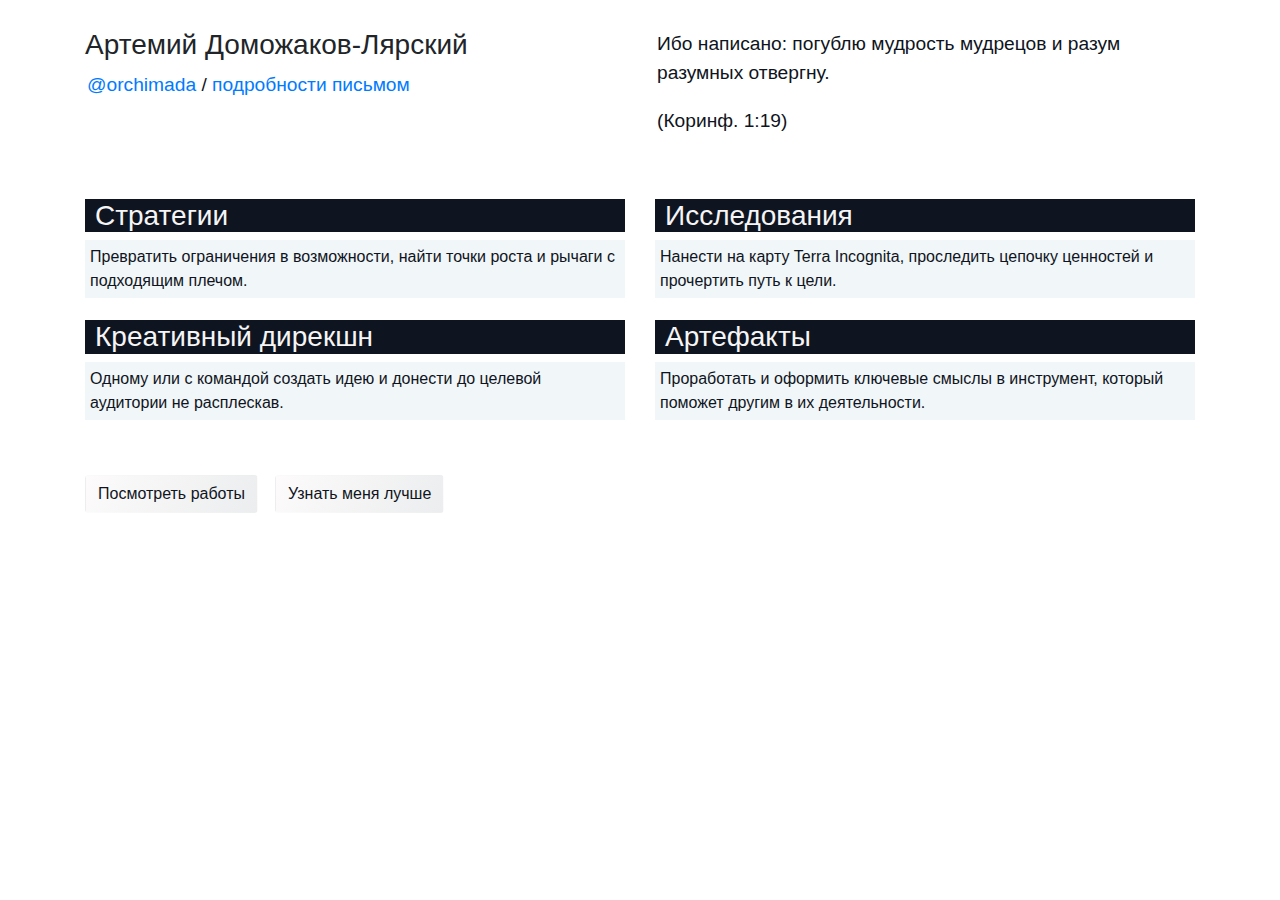
<file: index.html>
<!DOCTYPE html>
<html lang="en">
<head>
  <!-- Google Analytics -->
<script>
  (function(i,s,o,g,r,a,m){i['GoogleAnalyticsObject']=r;i[r]=i[r]||function(){
  (i[r].q=i[r].q||[]).push(arguments)},i[r].l=1*new Date();a=s.createElement(o),
  m=s.getElementsByTagName(o)[0];a.async=1;a.src=g;m.parentNode.insertBefore(a,m)
  })(window,document,'script','https://www.google-analytics.com/analytics.js','ga');

  ga('create', 'UA-106223856-1', 'auto');
  ga('send', 'pageview');

</script>
<!-- End Google Analytics -->
<!-- Global site tag (gtag.js) - Google Analytics -->
<script async src="https://www.googletagmanager.com/gtag/js?id=UA-106223856-1"></script>
<script>
  window.dataLayer = window.dataLayer || [];
  function gtag(){dataLayer.push(arguments);}
  gtag('js', new Date());

  gtag('config', 'UA-106223856-1');
</script>

<!-- Google Tag Manager -->
<script>(function(w,d,s,l,i){w[l]=w[l]||[];w[l].push({'gtm.start':
    new Date().getTime(),event:'gtm.js'});var f=d.getElementsByTagName(s)[0],
    j=d.createElement(s),dl=l!='dataLayer'?'&l='+l:'';j.async=true;j.src=
    'https://www.googletagmanager.com/gtm.js?id='+i+dl;f.parentNode.insertBefore(j,f);
    })(window,document,'script','dataLayer','GTM-PTKTXMX');</script>
<!-- End Google Tag Manager -->
 <!-- Custom scripts and navigation handling
  –––––––––––––––––––––––––––––––––––––––––––––––––– -->
<script src="https://code.jquery.com/jquery-3.2.1.slim.min.js" integrity="sha384-KJ3o2DKtIkvYIK3UENzmM7KCkRr/rE9/Qpg6aAZGJwFDMVNA/GpGFF93hXpG5KkN" crossorigin="anonymous"></script>
<script src="https://cdnjs.cloudflare.com/ajax/libs/popper.js/1.12.9/umd/popper.min.js" integrity="sha384-ApNbgh9B+Y1QKtv3Rn7W3mgPxhU9K/ScQsAP7hUibX39j7fakFPskvXusvfa0b4Q" crossorigin="anonymous"></script>
<script src="https://maxcdn.bootstrapcdn.com/bootstrap/4.0.0/js/bootstrap.min.js" integrity="sha384-JZR6Spejh4U02d8jOt6vLEHfe/JQGiRRSQQxSfFWpi1MquVdAyjUar5+76PVCmYl" crossorigin="anonymous"></script>

<script>
  $(function(){
  $('[data-target]').on('click', function(){
    var target = $(this).data('target');
    $(target).siblings().hide().end().show();
  });
});
</script>
  <!-- Basic Page Needs
  –––––––––––––––––––––––––––––––––––––––––––––––––– -->
  <meta charset="utf-8">
  <title>A Cabinet of Curiosities</title>
  <meta name="description" content="">
  <meta name="author" content="">
   
  <!-- Yandex Webmaster-->
  <meta name="yandex-verification" content="41d74f130091fa53" />

  <!-- Mobile Specific Metas
  –––––––––––––––––––––––––––––––––––––––––––––––––– -->
  <meta name="viewport" content="width=device-width, initial-scale=1">

  <!-- FONT
  –––––––––––––––––––––––––––––––––––––––––––––––––– -->
  <link href="//fonts.googleapis.com/css?family=Raleway:400,300,600" rel="stylesheet" type="text/css">

  <!-- CSS
  –––––––––––––––––––––––––––––––––––––––––––––––––– -->
  <link rel="stylesheet" href="css/custom.css">
  <link rel="stylesheet" href="https://maxcdn.bootstrapcdn.com/bootstrap/4.0.0/css/bootstrap.min.css" integrity="sha384-Gn5384xqQ1aoWXA+058RXPxPg6fy4IWvTNh0E263XmFcJlSAwiGgFAW/dAiS6JXm" crossorigin="anonymous">
 
  <!-- Favicon
  –––––––––––––––––––––––––––––––––––––––––––––––––– -->
  <link rel="icon" type="image/png" href="css/images/favicon.png">

</head>
<body>
<!-- Google Tag Manager (noscript) -->
<noscript><iframe src="https://www.googletagmanager.com/ns.html?id=GTM-PTKTXMX"
  height="0" width="0" style="display:none;visibility:hidden"></iframe></noscript>
  <!-- End Google Tag Manager (noscript) -->
<div class="container" style='width:95%; margin:auto'>
  
  <div class='row' id='Header'>
   <div class='col-md-6'>
      <h3>Артемий Доможаков-Лярский</h3>
      <p><a href='https://t.me/orchimada' id='telegramIcon'>@orchimada</a> / 
      <a href='mailto:art.lyarsky@gmail.com' id='emailIcon'>подробности письмом</a></p>
    </div> 
    <div class='col-md-6'>
      <p>Ибо написано: погублю мудрость мудрецов и разум разумных отвергну.</p>
      <p>(Коринф. 1:19)</p>
    </div> 
    
  </div>

 

  <!-- Services -->
  <div class='row' id='Services'>
    <div class='col-md-12'>
    <div class='row' style='margin-top:4%;'>
      <div class='col-md-6'><h3>Стратегии</h3>
        <div class='descriptor'>Превратить ограничения в возможности, найти точки роста и рычаги с подходящим плечом.</div>
        <div class=''></div>
      </div> 

      <div class='col-md-6'><h3>Исследования</h3>
        <div class='descriptor'>Нанести на карту Terra Incognita, проследить цепочку ценностей и прочертить путь к цели.</div>
        <div class=''></div>
      </div>
    </div>
    <div class='row' style='margin-top:2%;'>
      <div class='col-md-6'><h3>Креативный дирекшн</h3>
        <div class='descriptor'>Одному или с командой создать идею и донести до целевой аудитории не расплескав.</div>
        <div class=''></div>
      
      </div>

      <div class='col-md-6'><h3>Артефакты</h3>
        <div class='descriptor'>Проработать и оформить ключевые смыслы в инструмент, который поможет другим в их деятельности.</div>
        <div class=''></div>
      
      </div>
    </div>
    </div>
 </div>
  <!-- End of Services block -->
 <div class='row' id='Misc'>
  <div class='col-md-2 navigation'>
  <button class="btn blue-gradient" type="button" data-toggle="collapse" data-target="#worksList" aria-expanded="false" aria-controls="collapseExample">
    Посмотреть работы
  </button></div>
  <div class='col-md-2 navigation'>
  <button class="btn purple-gradient" type="button" data-toggle="collapse" data-target="#personal" aria-expanded="false" aria-controls="collapseExample">
    Узнать меня лучше
  </button></div>
  <!--   <div class='col-md-4'><button class="btn btn-default" type="button" data-toggle="collapse" data-target="#openForm" aria-expanded="false" aria-controls="collapseExample">
    Заполнить бриф
  </button> -->
   <!-- <div class='col-md 4'>Делюсь своими наблюдениями о культуре, технологиях и идеях на камерном канале в Telegram.</div> -->
 
  
 </div>

<div class='row' id='informationDesk'>
  <div class='col-md-12 collapse' id='worksList'>
    <iframe class="airtable-embed" src="https://airtable.com/embed/shrNYwoKBrARnigyF" frameborder="0" onmousewheel="" width="100%" height="533" style="background: transparent; border: 0px solid #ccc;"></iframe>
  </div>
  <div class='col-md-12 collapse' id='personal'>
   <div class='row'>
      <div class='col-md-4' id='playlist'>
        <p>Stay awhile and listen</p> 
        <iframe src="https://open.spotify.com/embed/playlist/4uYYhQHP6lZdzczO4YVJck" width="300" height="380" frameborder="0" allowtransparency="true" allow="encrypted-media"></iframe>
      </div>
      <div class='col-md-5' id='miscInfo'>
        <p style='font-weight: bold;'>Культура это палимпсест, а общество – карман, который технологии выворачиювают на изнанку.</p>
        <p>Делюсь своими наблюдениями о культуре, продуктах и технологиях на <a href='https://t.me/orchilux'>камерном канале в Telegram</a></p>
        <p><a href='https://airtable.com/shr1KCQbDrTEcrGUe'>Архив постов</a></p>
      </div>
    </div>
  </div>
</div>

</div>
<!-- End Document -->
</body>
</html>
</file>
<file: css/custom.css>
body {
  background-color: #f6f6f6;
}

body p {
	position: relative;
	padding: 2px;
	display:inline-block;
	z-index: 0;
}

#Header {
  margin-top: 2.5%;
  font-weight:      200; 
  /* background-color: #241734; */
}

#Header p {
  color:     #0f1421;
  font-size: 120%;
	/* background-color: #241734; */
}

#Header h3 {
  font-weight: 250;
}
/* 
#telegramIcon:before {
  content: "";
  display: inline-block;
  background-image: url('images/telegram.png');
  background-repeat: no-repeat;
  background-size: 20px;
  width: 20px;
  height: 20px;
  float: left;
  
} */
/* 
#emailIcon:before {
  content: "";
  display: inline-block;
  background-image: url('images/email.png');
  background-size: 15px;
  background-repeat: no-repeat;
  width: 15px;
  height: 15px;
  float: left;
  
} */

#Services h3{
  font-weight:      200;
  color:            whitesmoke;
  background-color: #0f1421;
  padding-left: 10px;

}

#Services .descriptor {
  padding:          5px;
  color:            #0f1421;
  font-weight:      250;
  background-color: #f1f6f9;
}

#Misc {
  margin-top: 5%;
  margin-bottom: 5%;
}

#miscInfo {
  color:            #0f1421;
  background-color: #f1f6f9;
}

#informationDesk p {
  font-weight: 250;
}

#playlist p {
  color:            white;
  font-weight:      bold;
  background-color: #0f1421;
}
.navigation button {
  font-weight:      300;
  text-align:       center;
  color:            #0f1421;
  background-image: linear-gradient(120deg,#fdfbfb 0,#ebedee 100%);
}

ul {
    list-style-type: none;
}
</file>
